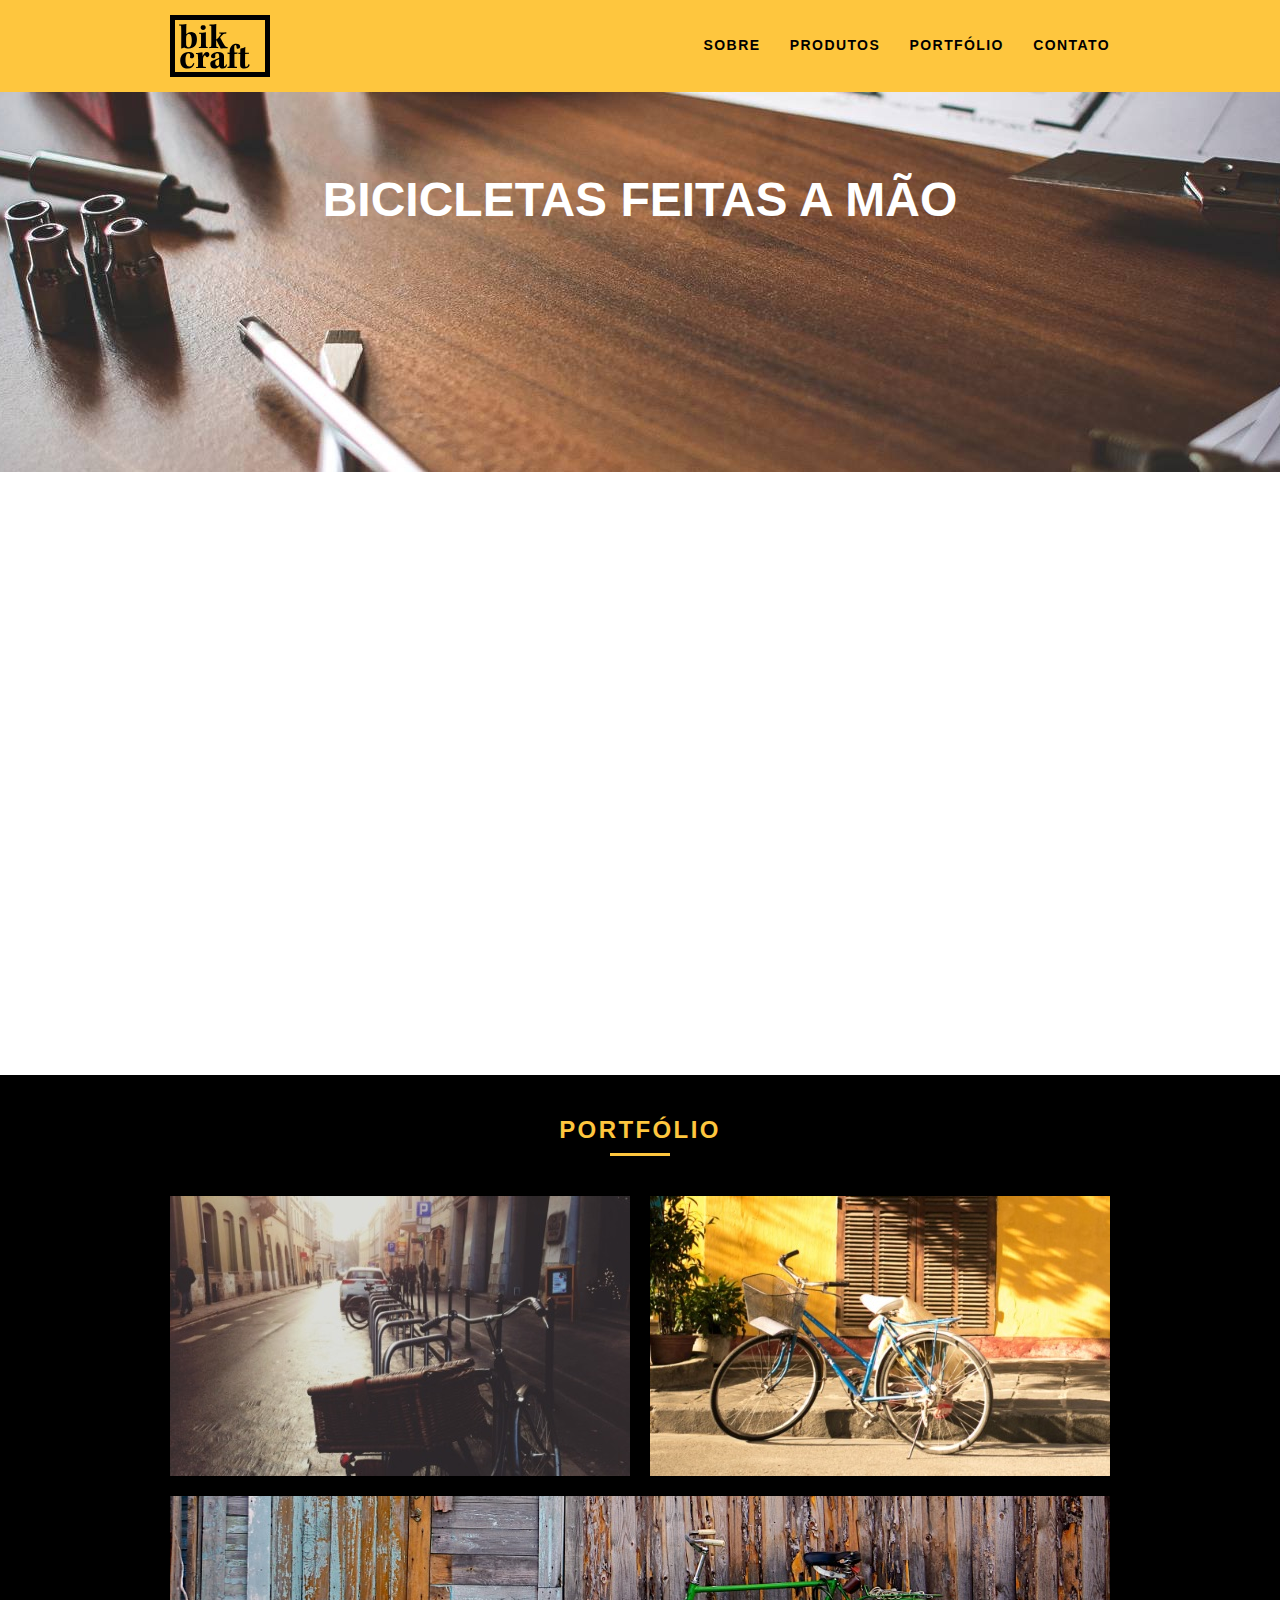
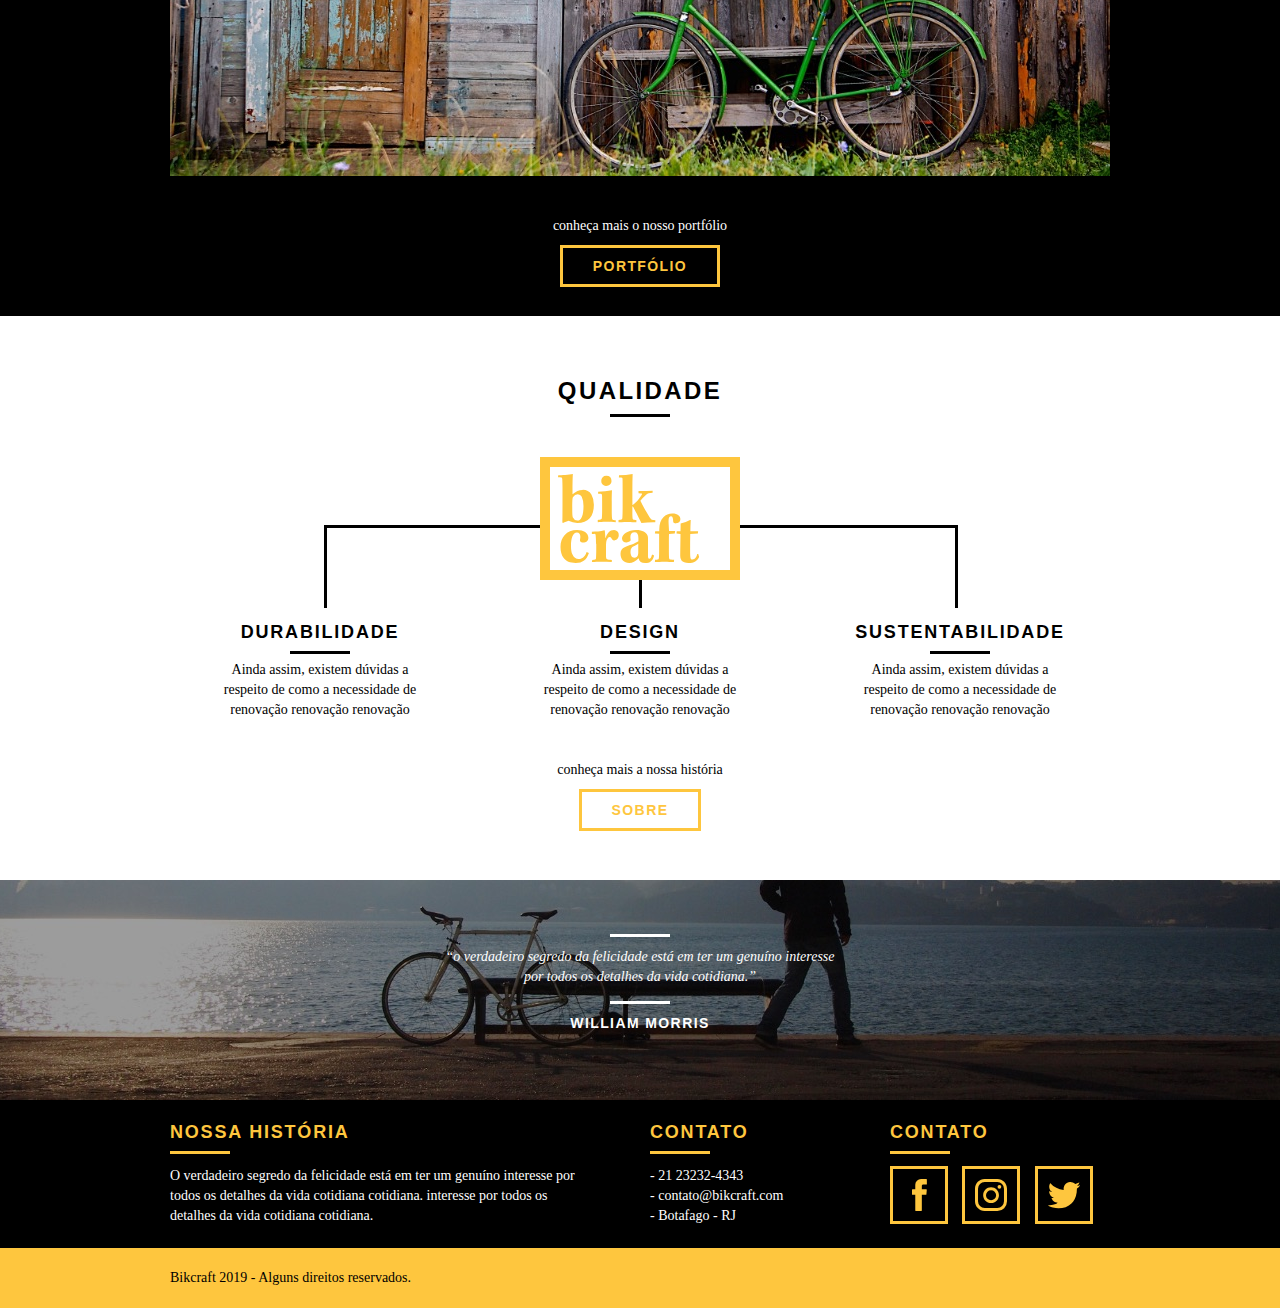
<file: index.html>
<!DOCTYPE html>
<html lang="pt-br">

<head>
	<meta charset="utf-8">
	<title>Bikcraft - Bicicletas Personalizadas</title>
	<meta name="description" content="Compre a sua bicicleta personalizada na Bikcraft. Possuímos modelos Passeio, Retrô e Esporte.">

	<meta property="og:type" content="website" />
	<meta property="og:title" content="Bikcraft - Bicicletas Personalizadas" />
	<meta property="og:description" content="Compre a sua bicicleta personalizada na Bikcraft. Possuímos modelos Passeio, Retrô e Esporte." />
	<meta property="og:url" content="http://bikcraft.com" />
	<meta property="og:image" content="http://bikcraft.com/img/og-image.png" />

	<meta name="viewport" content="width=device-width, initial-scale=1">

	<link rel="shortcut icon" href="favicon.ico">

	<link rel="stylesheet" href="css/style.css">

	<script>document.documentElement.classList.add("js");</script>
</head>

<body>

	<header class="header">
		<div class="container">
			<a href="index.html" class="grid-4">
				<img src="img/bikcraft.svg" alt="Bikcraft">
			</a>
			<nav class="grid-12 header_menu">
				<ul>
					<li><a href="sobre.html">Sobre</a></li>
					<li><a href="produtos.html">Produtos</a></li>
					<li><a href="portfolio.html">Portfólio</a></li>
					<li><a href="contato.html">Contato</a></li>
				</ul>
			</nav>
		</div>
	</header>

	<section class="introducao">
		<div class="container">
			<h1 data-anime="400" class="fadeInDown">Bicicletas Feitas a Mão</h1>
			<blockquote data-anime="800" class="fadeInDown quote-externo">
				<p>“não tenha nada em sua casa que você não considere útil ou acredita ser bonito”</p>
				<cite>WILLIAM MORRIS</cite>
			</blockquote>
			<a data-anime="1200" href="produtos.html" class="btn">Orçamento</a>
		</div>
	</section>

	<section class="produtos container fadeInDown" data-anime="1600">
		<h2 class="subtitulo">Produtos</h2>
		<ul class="produtos_lista">

			<li class="grid-1-3">
				<div class="produtos_icone">
					<img src="img/produtos/passeio.svg" alt="Bikcraft Passeio">
				</div>
				<h3>Passeio</h3>
				<p>Ainda assim, existem dúvidas a respeito de como a necessidade de renovação.</p>
			</li>

			<li class="grid-1-3">
				<div class="produtos_icone">
					<img src="img/produtos/esporte.svg" alt="Bikcraft Passeio">
				</div>
				<h3>Esporte</h3>
				<p>Ainda assim, existem dúvidas a respeito de como a necessidade de renovação.</p>
			</li>

			<li class="grid-1-3">
				<div class="produtos_icone">
					<img src="img/produtos/retro.svg" alt="Bikcraft Passeio">
				</div>
				<h3>Retrô</h3>
				<p>Ainda assim, existem dúvidas a respeito de como a necessidade de renovação.</p>
			</li>

		</ul>

		<div class="call">
			<p>clique aqui e veja os detalhes dos produtos</p>
			<a href="produtos.html" class="btn btn-preto">Produtos</a>
		</div>

	</section>
	<!-- Fecha Produtos -->

	<section class="portfolio">
		<div class="container">
			<h2 class="subtitulo">Portfólio</h2>
			<ul class="portfolio_lista">
				<li class="grid-8"><img src="img/portfolio/retro.jpg" alt="Bicicleta Retrô"></li>
				<li class="grid-8"><img src="img/portfolio/passeio.jpg" alt="Bicicleta Passeio"></li>
				<li class="grid-16"><img src="img/portfolio/esporte.jpg" alt="Bicicleta Esporte"></li>
			</ul>
			<div class="call">
				<p>conheça mais o nosso portfólio</p>
				<a href="portfolio.html" class="btn">Portfólio</a>
			</div>
		</div>
	</section>

	<section class="qualidade container">
		<h2 class="subtitulo">Qualidade</h2>
		<img src="img/bikcraft-qualidade.svg" alt="Bikcraft">
		<ul class="qualidade_lista">
			<li class="grid-1-3">
				<h3>Durabilidade</h3>
				<p>Ainda assim, existem dúvidas a respeito de como a necessidade de renovação renovação renovação</p>
			</li>
			<li class="grid-1-3">
				<h3>Design</h3>
				<p>Ainda assim, existem dúvidas a respeito de como a necessidade de renovação renovação renovação</p>
			</li>
			<li class="grid-1-3">
				<h3>Sustentabilidade</h3>
				<p>Ainda assim, existem dúvidas a respeito de como a necessidade de renovação renovação renovação</p>
			</li>
		</ul>
		<div class="call">
			<p>conheça mais a nossa história</p>
			<a href="sobre.html" class="btn btn-preto">Sobre</a>
		</div>
	</section>

	<div class="quebra">
		<blockquote class="quote-externo container">
			<p>“o verdadeiro segredo da felicidade está em ter um genuíno interesse por todos os detalhes da vida cotidiana.”</p>
			<cite>WILLIAM MORRIS</cite>
		</blockquote>
	</div>

	<footer>
		<div class="footer">
			<div class="container">

				<div class="grid-8 footer_historia">
					<h3>Nossa História</h3>
					<p>O verdadeiro segredo da felicidade está em ter um genuíno interesse por todos os detalhes da vida cotidiana cotidiana. interesse por todos os detalhes da vida cotidiana cotidiana.</p>
				</div>

				<div class="grid-4 footer_contato">
					<h3>Contato</h3>
					<ul>
						<li>- 21 23232-4343</li>
						<li>- contato@bikcraft.com</li>
						<li>- Botafago - RJ</li>
					</ul>
				</div>

				<div class="grid-4 footer_redes">
					<h3>Contato</h3>
					<ul>
						<li><a href="http://facebook.com" target="_blank"><img src="img/redes-sociais/facebook.svg" alt=" Facebook Bikcraft"></a></li>
						<li><a href="http://instagram.com" target="_blank"><img src="img/redes-sociais/instagram.svg" alt=" Facebook Bikcraft"></a></li>
						<li><a href="http://twitter.com" target="_blank"><img src="img/redes-sociais/twitter.svg" alt="Twitter Bikcraft	"></a></li>
					</ul>
				</div>

			</div>
		</div>

		<div class="copy">
			<div class="container">
				<p class="grid-16">Bikcraft 2019 - Alguns direitos reservados.</p>
			</div>
		</div>
	</footer>

	<!-- JavaScript -->
	<script src="./js/simple-anime.js"></script>
	<script src="./js/script.js"></script>
	<!-- JavaScript -->

</body>

</html>
</file>
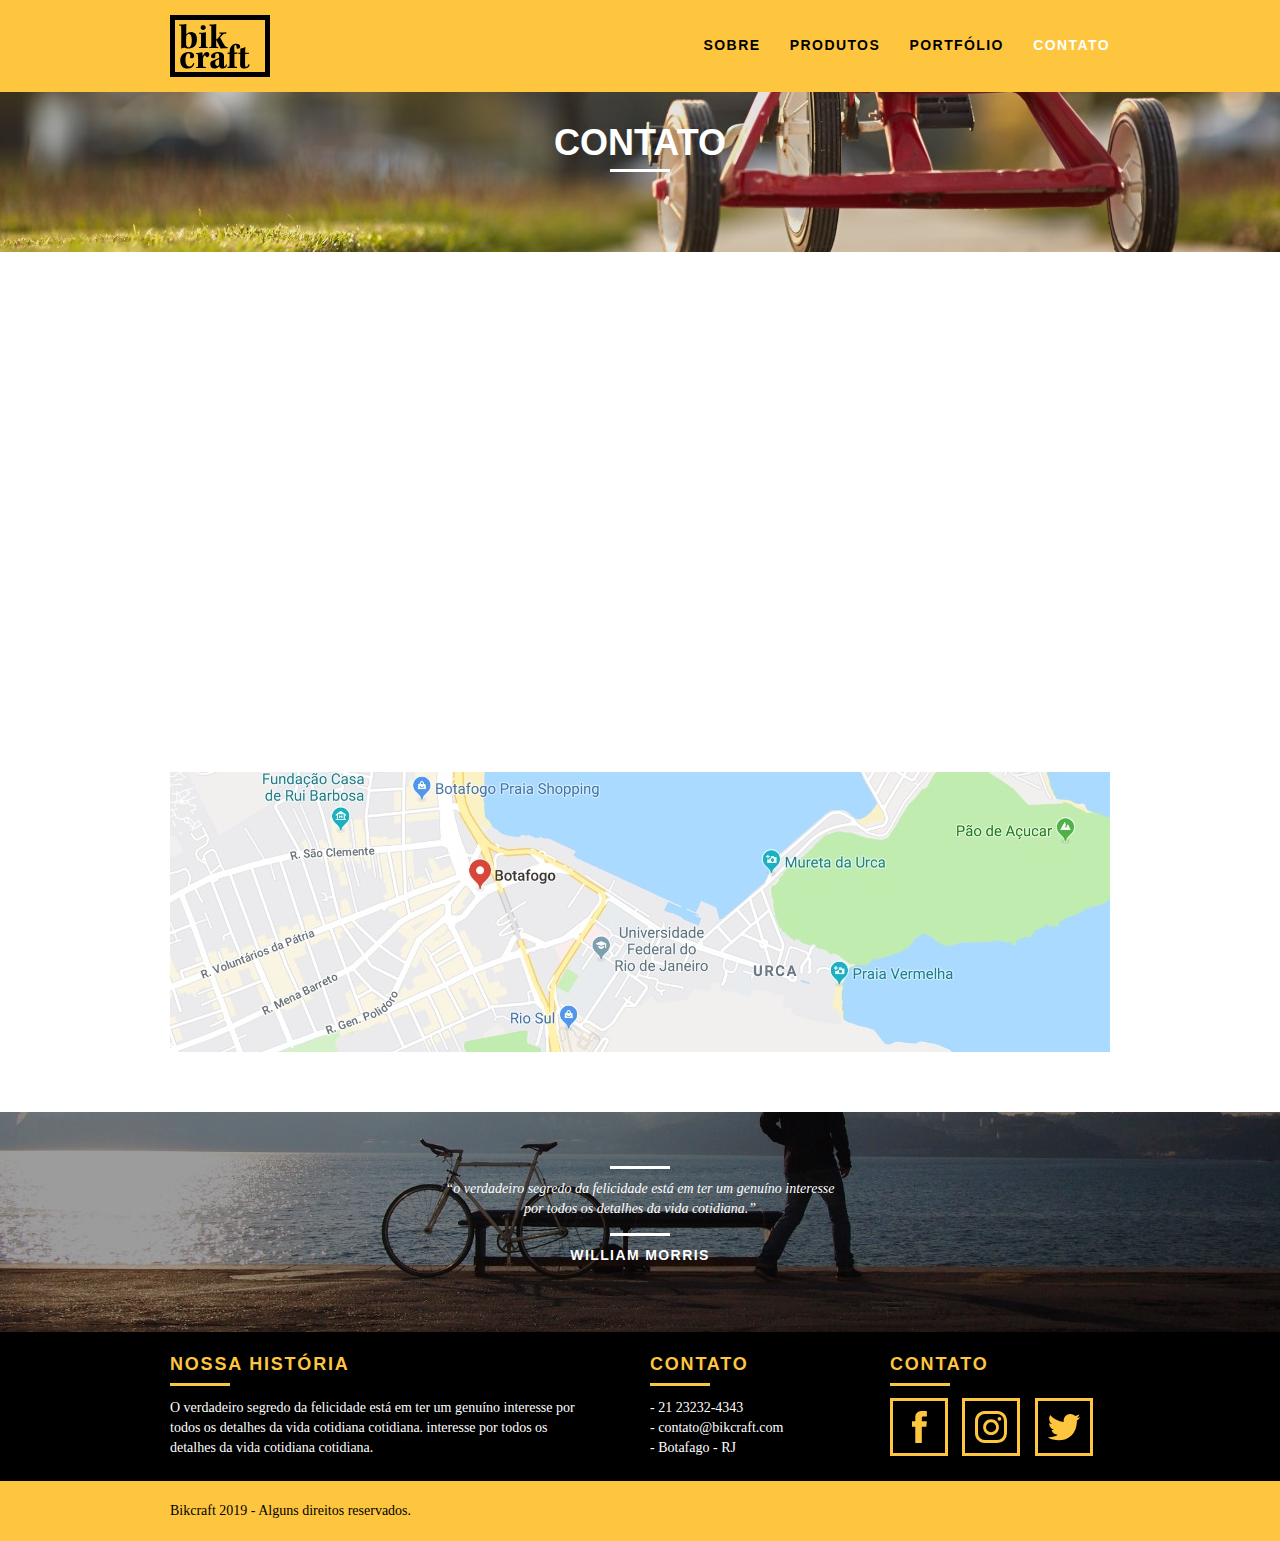
<file: contato.html>
<!DOCTYPE html>
<html lang="pt-br">

<head>
	<meta charset="utf-8">
	<title>Bikcraft - Contato - 21 9999-9999</title>
	<meta name="description" content="Compre a sua bicicleta personalizada na Bikcraft. Possuímos modelos Passeio, Retrô e Esporte.">

	<meta property="og:type" content="website" />
	<meta property="og:title" content="Bikcraft - Contato - 21 9999-9999" />
	<meta property="og:description" content="Compre a sua bicicleta personalizada na Bikcraft. Possuímos modelos Passeio, Retrô e Esporte." />
	<meta property="og:url" content="http://bikcraft.com/contato.html" />
	<meta property="og:image" content="http://bikcraft.com/img/og-image.png" />

	<meta name="viewport" content="width=device-width, initial-scale=1">

	<link rel="shortcut icon" href="favicon.ico">

	<link rel="stylesheet" href="css/style.css">
	<script>document.documentElement.classList.add("js");</script>
</head>

<body>

	<header class="header">
		<div class="container">
			<a href="index.html" class="grid-4">
				<img src="img/bikcraft.svg" alt="Bikcraft">
			</a>
			<nav class="grid-12 header_menu">
				<ul>
					<li><a href="sobre.html">Sobre</a></li>
					<li><a href="produtos.html">Produtos</a></li>
					<li><a href="portfolio.html">Portfólio</a></li>
					<li><a href="contato.html" class="menu_ativo">Contato</a></li>
				</ul>
			</nav>
		</div>
	</header>

	<section class="introducao-interna interna_contato">
		<div class="container">
			<h1 data-anime="400" class="fadeInDown">Contato</h1>
			<p data-anime="800" class="fadeInDown">Tire suas dúvidas com a gente</p>
		</div>
	</section>

	<section class="contato container fadeInDown" data-anime="1200">
		<form id="form_orcamento" method="POST" action="./enviar.php" class="contato_form grid-8 formphp">
			<label for="nome">Nome</label>
			<input type="text" id="nome" name="nome" required>
			<label for="email">E-mail</label>
			<input type="email" id="email" name="email" required>
			<label for="telefone">Telefone</label>
			<input type="text" id="telefone" name="telefone">

			<label class="nao-aparece">Se você não é um robô, deixe em branco.</label>
			<input type="text" class="nao-aparece" name="leaveblank">
			<label class="nao-aparece">Se você não é um robô, não mude este campo.</label>
			<input type="text" class="nao-aparece" name="dontchange" value="http://">

			<label for="mensagem">Mensagem</label>
			<textarea id="mensagem" name="mensagem" required></textarea>
			<button id="enviar" name="enviar" type="submit" class="btn btn-preto">Enviar</button>
		</form>

		<div class="contato_dados grid-8">
			<h3>Dados</h3>
			<span>+55 21 93223 3232</span>
			<span>orcamento@bikcraft.com</span>
			<span>Rua Ali Perto - Botafogo</span>
			<span>Rio de Janeiro - RJ - Brasil</span>
			<h3>Redes Sociais</h3>
			<ul>
				<li><a href="http://facebook.com" target="_blank"><img src="img/redes-sociais/facebook.svg" alt=" Facebook Bikcraft"></a></li>
				<li><a href="http://instagram.com" target="_blank"><img src="img/redes-sociais/instagram.svg" alt=" Facebook Bikcraft"></a></li>
				<li><a href="http://twitter.com" target="_blank"><img src="img/redes-sociais/twitter.svg" alt="Twitter Bikcraft"></a></li>
			</ul>
		</div>
	</section>

	<section class="container contato_mapa">
		<a href="http://google.com" target="_blank" class="grid-16"><img src="img/endereco-bikcraft.jpg" alt="Endereço da Bikcraft"></a>
	</section>

	<div class="quebra">
		<blockquote class="quote-externo container">
			<p>“o verdadeiro segredo da felicidade está em ter um genuíno interesse por todos os detalhes da vida cotidiana.”</p>
			<cite>WILLIAM MORRIS</cite>
		</blockquote>
	</div>

	<footer>
		<div class="footer">
			<div class="container">

				<div class="grid-8 footer_historia">
					<h3>Nossa História</h3>
					<p>O verdadeiro segredo da felicidade está em ter um genuíno interesse por todos os detalhes da vida cotidiana cotidiana. interesse por todos os detalhes da vida cotidiana cotidiana.</p>
				</div>

				<div class="grid-4 footer_contato">
					<h3>Contato</h3>
					<ul>
						<li>- 21 23232-4343</li>
						<li>- contato@bikcraft.com</li>
						<li>- Botafago - RJ</li>
					</ul>
				</div>

				<div class="grid-4 footer_redes">
					<h3>Contato</h3>
					<ul>
						<li><a href="http://facebook.com" target="_blank"><img src="img/redes-sociais/facebook.svg" alt="Facebook Bikcraft"></a></li>
						<li><a href="http://instagram.com" target="_blank"><img src="img/redes-sociais/instagram.svg" alt="Facebook Bikcraft"></a></li>
						<li><a href="http://twitter.com" target="_blank"><img src="img/redes-sociais/twitter.svg" alt="Twitter Bikcraft"></a></li>
					</ul>
				</div>

			</div>
		</div>

		<div class="copy">
			<div class="container">
				<p class="grid-16">Bikcraft 2019 - Alguns direitos reservados.</p>
			</div>
		</div>
	</footer>

	<!-- JavaScript -->
	<script src="./js/simple-anime.js"></script>
	<script src="./js/simple-form.js"></script>
	<script src="./js/script.js"></script>
	<!-- JavaScript -->

</body>

</html>
</file>
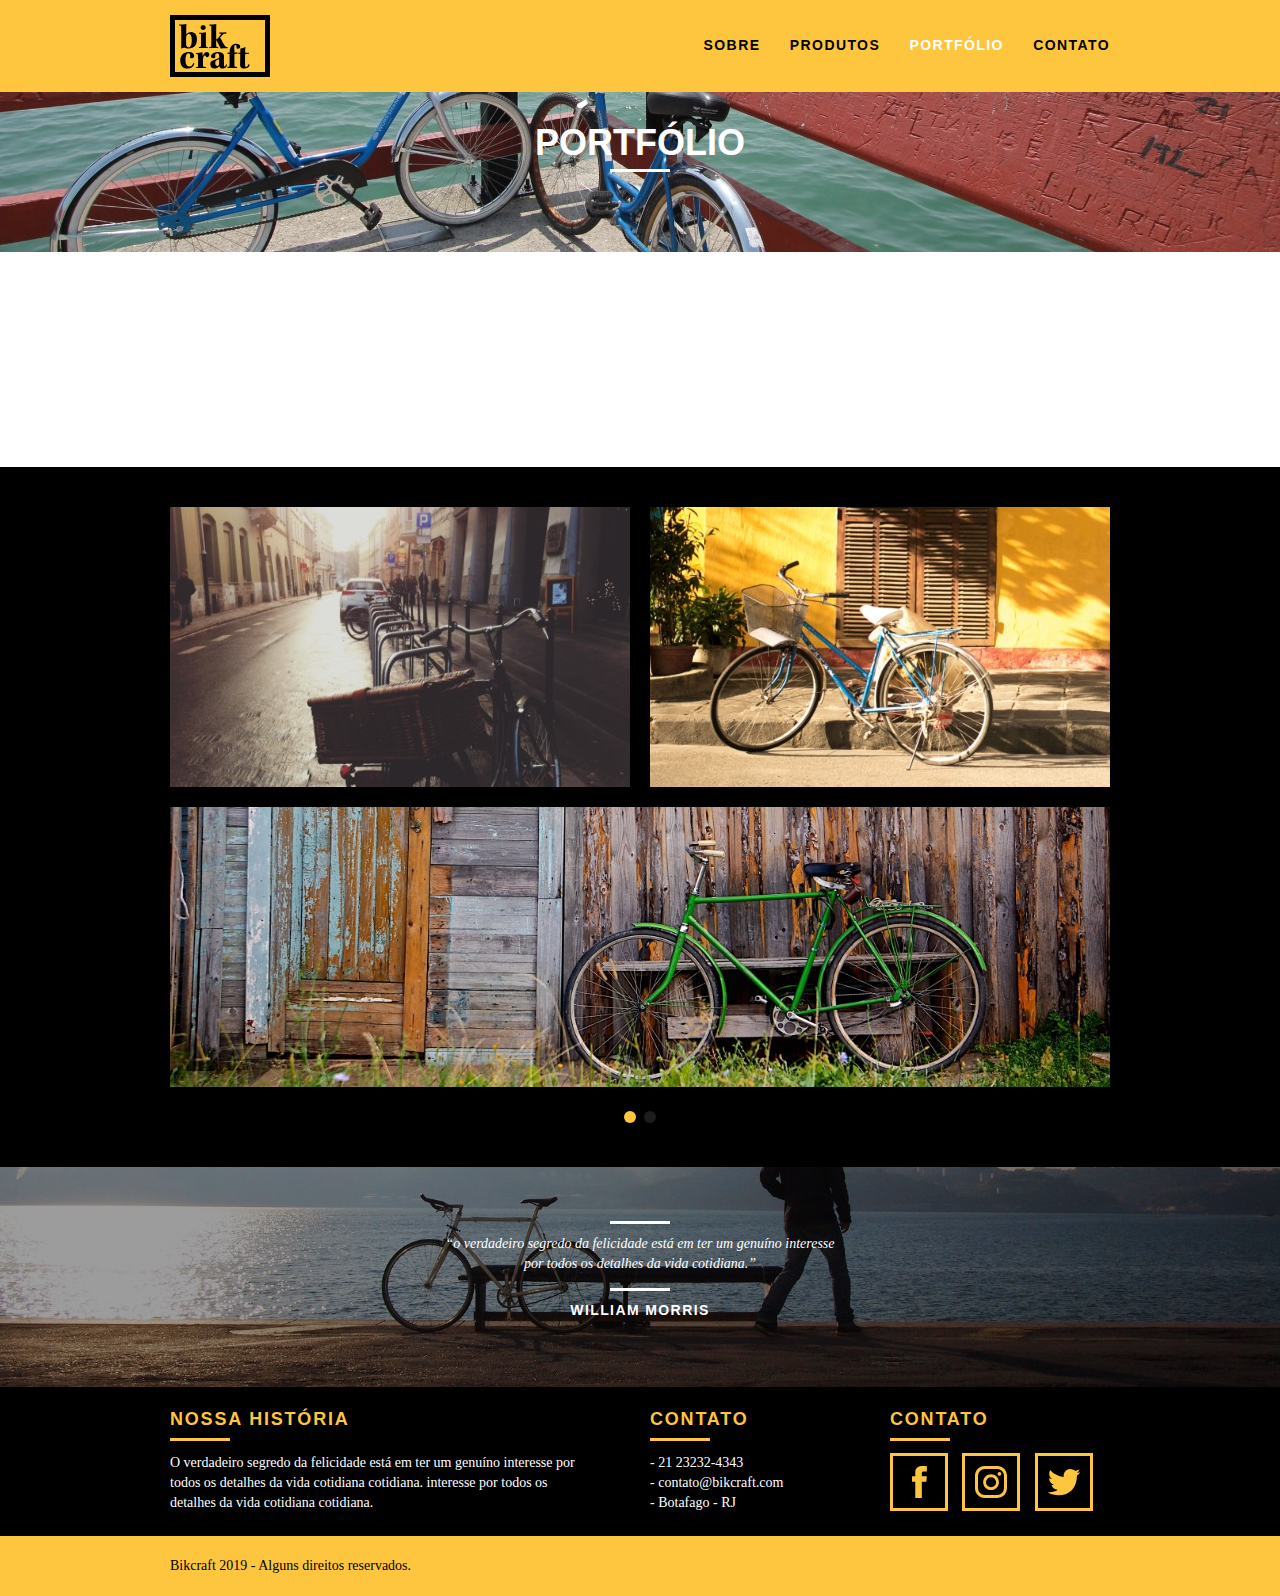
<file: portfolio.html>
<!DOCTYPE html>
<html lang="pt-br">

<head>
	<meta charset="utf-8">
	<title>Bikcraft - Conheça o portfólio de clientes</title>
	<meta name="description" content="Compre a sua bicicleta personalizada na Bikcraft. Possuímos modelos Passeio, Retrô e Esporte.">

	<meta property="og:type" content="website" />
	<meta property="og:title" content="Bikcraft - Conheça o portfólio de clientes" />
	<meta property="og:description" content="Compre a sua bicicleta personalizada na Bikcraft. Possuímos modelos Passeio, Retrô e Esporte." />
	<meta property="og:url" content="http://bikcraft.com/portfolio.html" />
	<meta property="og:image" content="http://bikcraft.com/img/og-image.png" />

	<meta name="viewport" content="width=device-width, initial-scale=1">

	<link rel="shortcut icon" href="favicon.ico">

	<link rel="stylesheet" href="css/style.css">
	<script>document.documentElement.classList.add("js");</script>
</head>

<body>

	<header class="header">
		<div class="container">
			<a href="index.html" class="grid-4">
				<img src="img/bikcraft.svg" alt="Bikcraft">
			</a>
			<nav class="grid-12 header_menu">
				<ul>
					<li><a href="sobre.html">Sobre</a></li>
					<li><a href="produtos.html">Produtos</a></li>
					<li><a href="portfolio.html" class="menu_ativo">Portfólio</a></li>
					<li><a href="contato.html">Contato</a></li>
				</ul>
			</nav>
		</div>
	</header>

	<section class="introducao-interna interna_portfolio">
		<div class="container">
			<h1 data-anime="400" class="fadeInDown">Portfólio</h1>
			<p data-anime="800" class="fadeInDown">conheça os projetos que amamos mostrar</p>
		</div>
	</section>

	<section class="container fadeInDown" data-slide="quote" data-anime="1200">
		<blockquote class="quote_clientes">
			<p>“Pedalar sempre foi a minha paixão, o que o pessoal da Bikcraft fez foi intensificar o meu amor por esta atividade. Recomendo à todos que amo.”</p>
			<cite>Barbara Moss</cite>
		</blockquote>
		<blockquote class="quote_clientes">
			<p>“Nada melhor do que dar um rolê com a minha Bikcraft na orla. Essa é a minha companheira mais fiel, nunca me traiu e está sempre a minha disposição.”</p>
			<cite>Jhony Rato</cite>
		</blockquote>
		<blockquote class="quote_clientes">
			<p>“Aqueles que ainda não possuem uma Bikcraft, não sabem o que estão perdendo. A precisão é absurda e a velocidade transcendental. Nunca vida nada igual.”</p>
			<cite>Bernardo</cite>
		</blockquote>
	</section>

	<section class="portfolio">
		<div class="container" data-slide="portfolio">
			<ul class="portfolio_lista">
				<li class="grid-8"><img src="img/portfolio/retro.jpg" alt="Bicicleta Retrô"></li>
				<li class="grid-8"><img src="img/portfolio/passeio.jpg" alt="Bicicleta Passeio"></li>
				<li class="grid-16"><img src="img/portfolio/esporte.jpg" alt="Bicicleta Esporte"></li>
			</ul>
			<ul class="portfolio_lista">
				<li class="grid-8"><img src="img/portfolio/passeio.jpg" alt="Bicicleta Passeio"></li>
				<li class="grid-8"><img src="img/portfolio/retro.jpg" alt="Bicicleta Retrô"></li>
				<li class="grid-16"><img src="img/portfolio/esporte.jpg" alt="Bicicleta Esporte"></li>
			</ul>
		</div>
	</section>

	<div class="quebra">
		<blockquote class="quote-externo container">
			<p>“o verdadeiro segredo da felicidade está em ter um genuíno interesse por todos os detalhes da vida cotidiana.”</p>
			<cite>WILLIAM MORRIS</cite>
		</blockquote>
	</div>

	<footer>
		<div class="footer">
			<div class="container">

				<div class="grid-8 footer_historia">
					<h3>Nossa História</h3>
					<p>O verdadeiro segredo da felicidade está em ter um genuíno interesse por todos os detalhes da vida cotidiana cotidiana. interesse por todos os detalhes da vida cotidiana cotidiana.</p>
				</div>

				<div class="grid-4 footer_contato">
					<h3>Contato</h3>
					<ul>
						<li>- 21 23232-4343</li>
						<li>- contato@bikcraft.com</li>
						<li>- Botafago - RJ</li>
					</ul>
				</div>

				<div class="grid-4 footer_redes">
					<h3>Contato</h3>
					<ul>
						<li><a href="http://facebook.com" target="_blank"><img src="img/redes-sociais/facebook.svg" alt=" Facebook Bikcraft"></a></li>
						<li><a href="http://instagram.com" target="_blank"><img src="img/redes-sociais/instagram.svg" alt=" Facebook Bikcraft"></a></li>
						<li><a href="http://twitter.com" target="_blank"><img src="img/redes-sociais/twitter.svg" alt="Twitter Bikcraft	"></a></li>
					</ul>
				</div>

			</div>
		</div>

		<div class="copy">
			<div class="container">
				<p class="grid-16">Bikcraft 2019 - Alguns direitos reservados.</p>
			</div>
		</div>
	</footer>

	<!-- JavaScript -->
	<script src="./js/simple-anime.js"></script>
	<script src="./js/simple-slide.js"></script>
	<script src="./js/script.js"></script>
	<!-- JavaScript -->

</body>

</html>
</file>
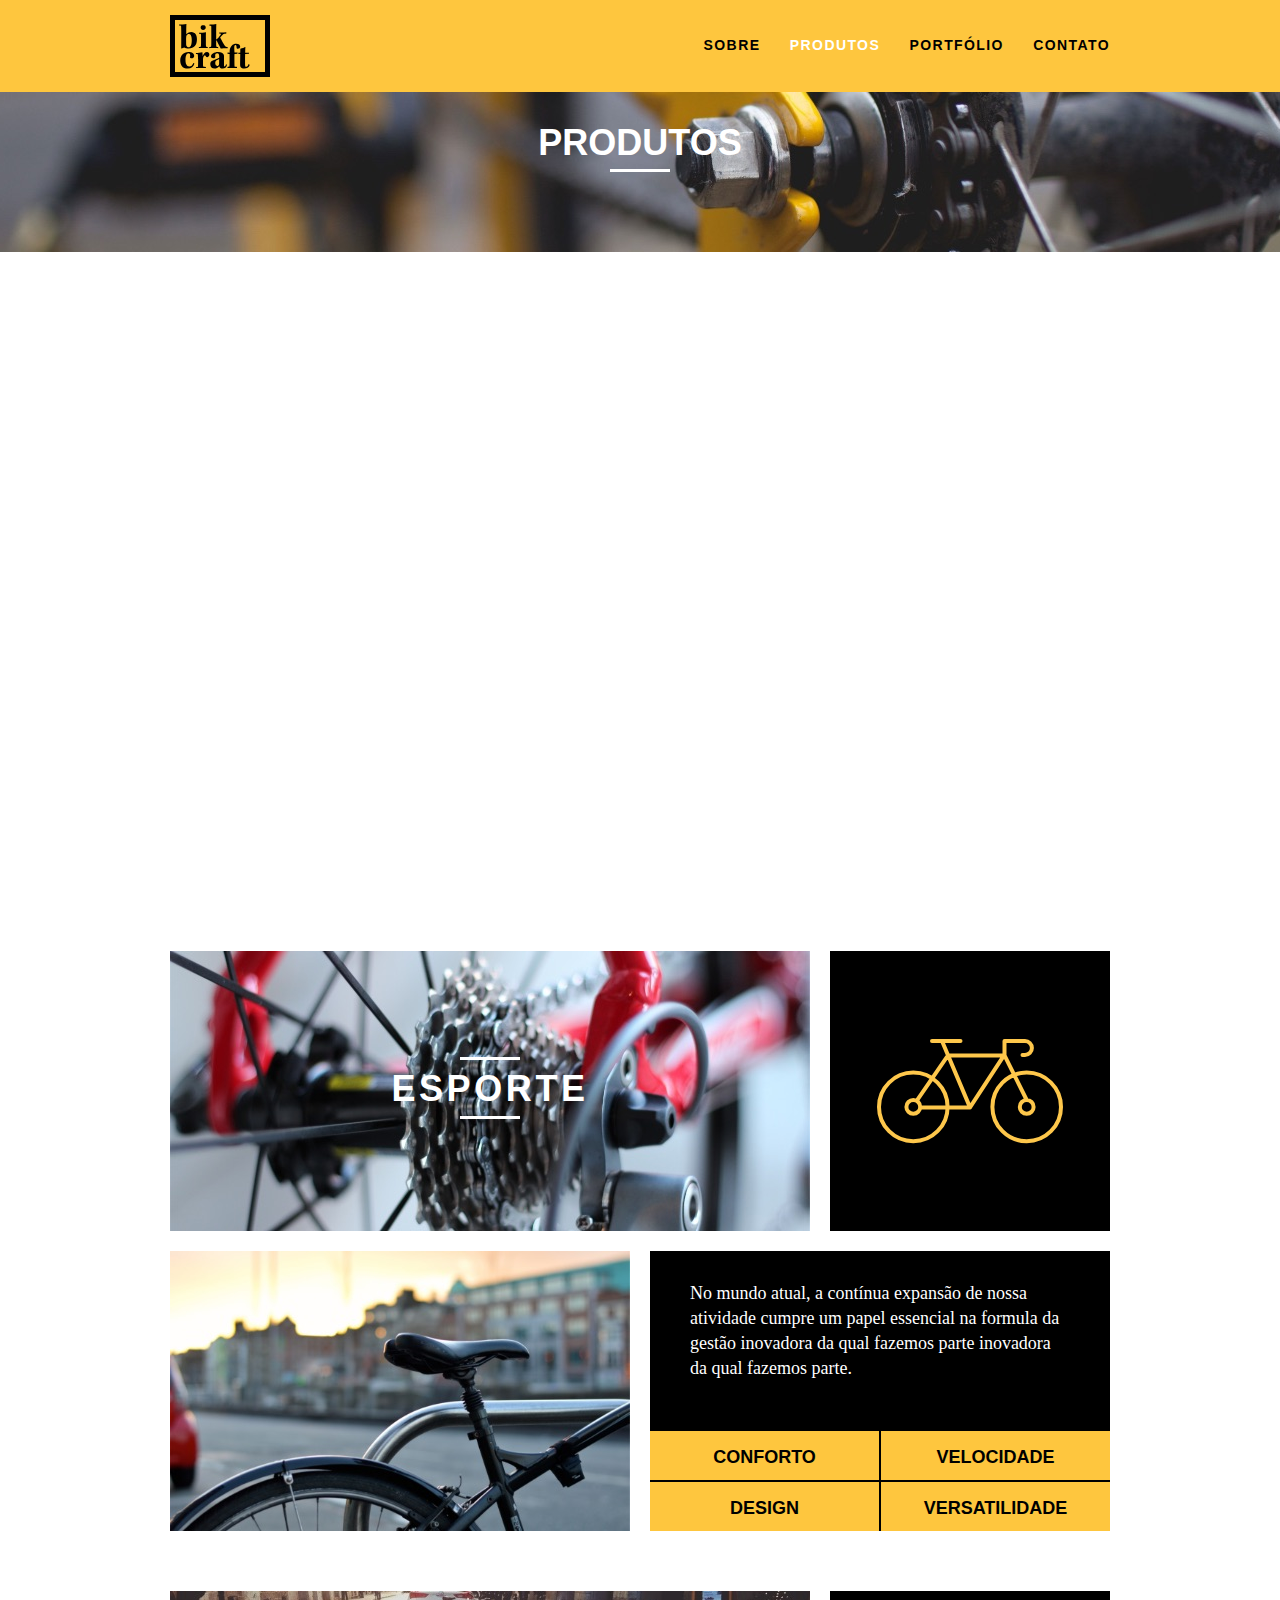
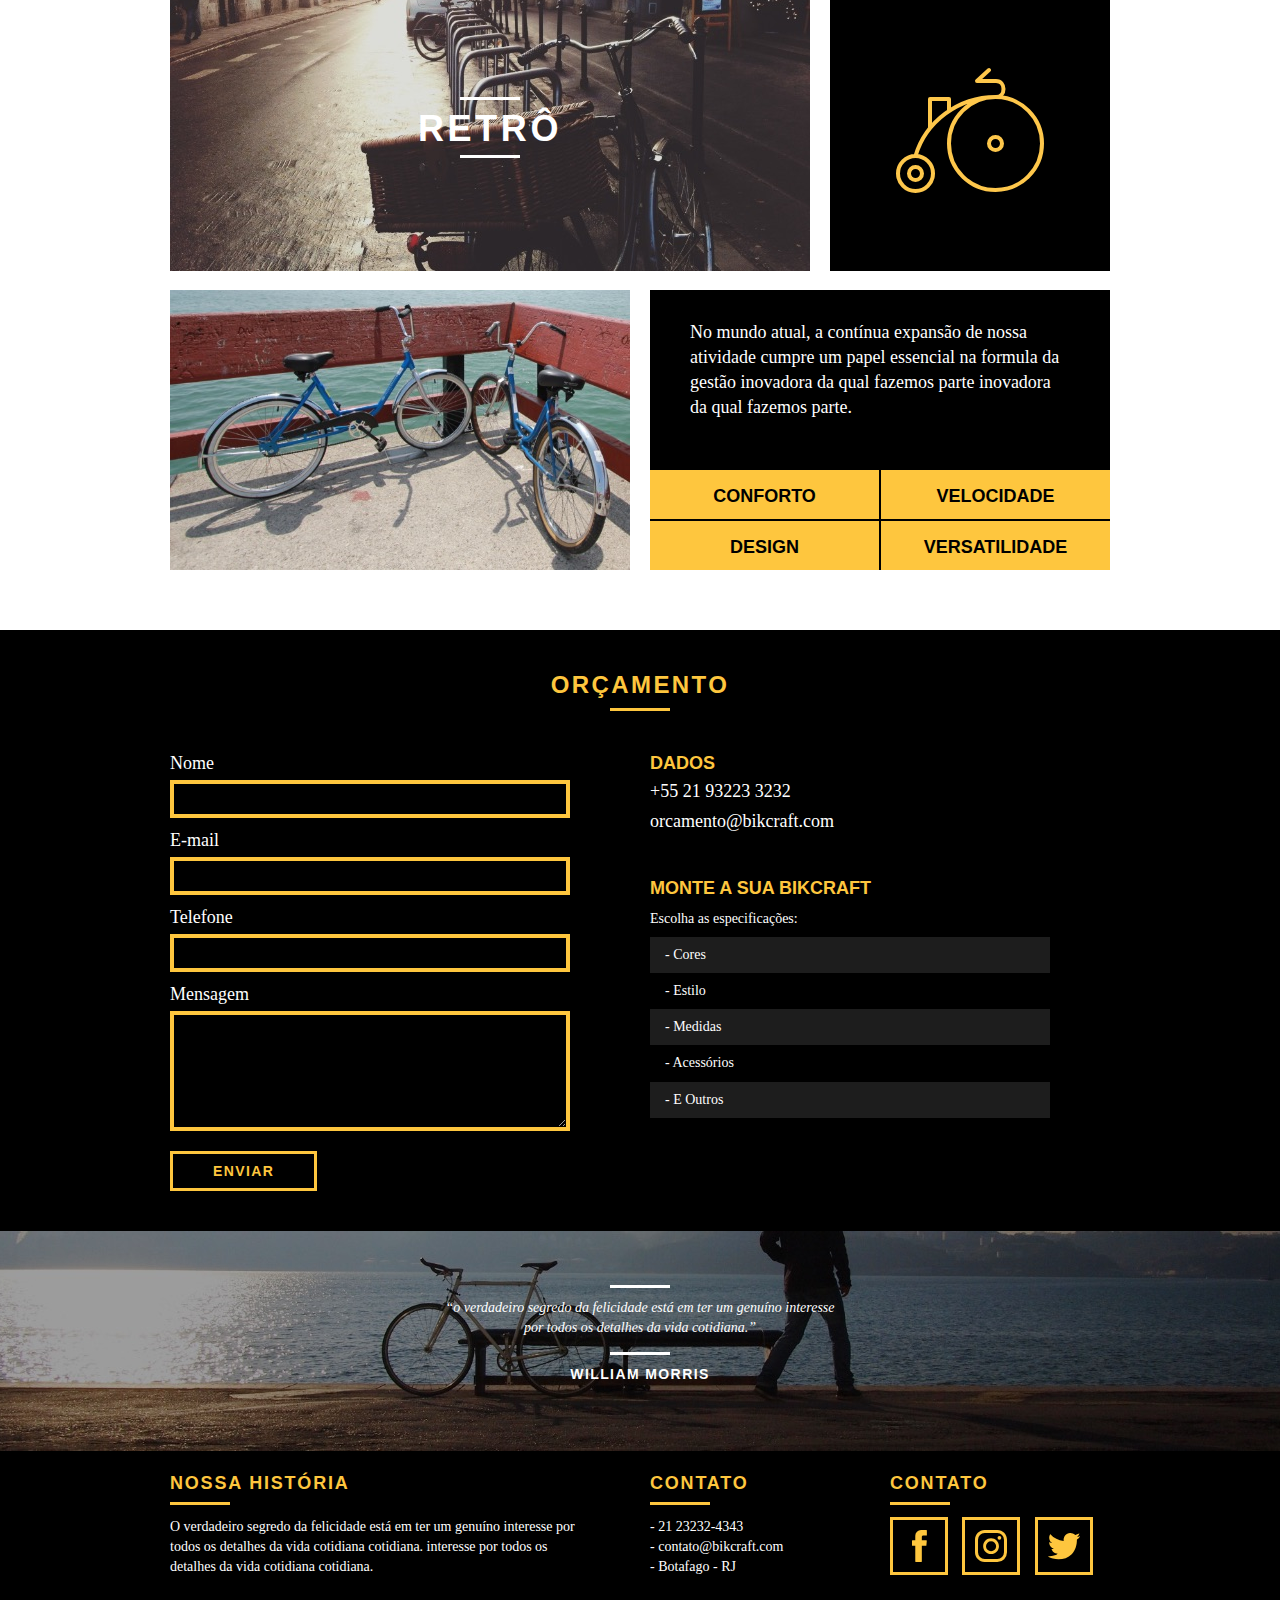
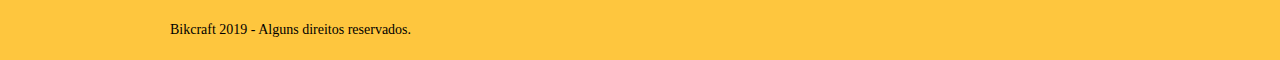
<file: produtos.html>
<!DOCTYPE html>
<html lang="pt-br">

<head>
	<meta charset="utf-8">
	<title>Bikcraft - Conheça as linhas Passeio, Retrô e Esporte</title>
	<meta name="description" content="Compre a sua bicicleta personalizada na Bikcraft. Possuímos modelos Passeio, Retrô e Esporte.">

	<meta property="og:type" content="website" />
	<meta property="og:title" content="Bikcraft - Conheça as linhas Passeio, Retrô e Esporte" />
	<meta property="og:description" content="Compre a sua bicicleta personalizada na Bikcraft. Possuímos modelos Passeio, Retrô e Esporte." />
	<meta property="og:url" content="http://bikcraft.com/produtos.html" />
	<meta property="og:image" content="http://bikcraft.com/img/og-image.png" />

	<meta name="viewport" content="width=device-width, initial-scale=1">

	<link rel="shortcut icon" href="favicon.ico">

	<link rel="stylesheet" href="css/style.css">
	<script>document.documentElement.classList.add("js");</script>
</head>

<body>

	<header class="header">
		<div class="container">
			<a href="index.html" class="grid-4">
				<img src="img/bikcraft.svg" alt="Bikcraft">
			</a>
			<nav class="grid-12 header_menu">
				<ul>
					<li><a href="sobre.html">Sobre</a></li>
					<li><a href="produtos.html" class="menu_ativo">Produtos</a></li>
					<li><a href="portfolio.html">Portfólio</a></li>
					<li><a href="contato.html">Contato</a></li>
				</ul>
			</nav>
		</div>
	</header>

	<section class="introducao-interna interna_produtos">
		<div class="container">
			<h1 data-anime="400" class="fadeInDown">Produtos</h1>
			<p data-anime="800" class="fadeInDown">conheça todos os nossos produtos</p>
		</div>
	</section>

	<section class="container produto_item fadeInDown" data-anime="1200">
		<div class="grid-11">
			<img src="img/produtos/bikcraft-passeio-1.jpg" alt="Bikcraft Passeio">
			<h2>Passeio</h2>
		</div>
		<div class="grid-5 produto_icone"><img src="img/produtos/passeio.svg" alt="ícone passeio"></div>
		<div class="grid-8"><img src="img/produtos/bikcraft-passeio-2.jpg" alt="Bikcraft Passeio"></div>
		<div class="grid-8 produto_info">
			<p>No mundo atual, a contínua expansão de nossa atividade cumpre um papel essencial na formula da gestão inovadora da qual fazemos parte inovadora da qual fazemos parte.</p>
			<ul>
				<li>Conforto</li>
				<li>Velocidade</li>
				<li>Design</li>
				<li>Versatilidade</li>
			</ul>
		</div>
	</section>

	<section class="container produto_item">
		<div class="grid-11">
			<img src="img/produtos/bikcraft-esporte-1.jpg" alt="Bikcraft Esporte">
			<h2>Esporte</h2>
		</div>
		<div class="grid-5 produto_icone"><img src="img/produtos/esporte.svg" alt="ícone espport"> </div>
		<div class="grid-8"><img src="img/produtos/bikcraft-esporte-2.jpg" alt="Bikcraft Esporte"></div>
		<div class="grid-8 produto_info">
			<p>No mundo atual, a contínua expansão de nossa atividade cumpre um papel essencial na formula da gestão inovadora da qual fazemos parte inovadora da qual fazemos parte.</p>
			<ul>
				<li>Conforto</li>
				<li>Velocidade</li>
				<li>Design</li>
				<li>Versatilidade</li>
			</ul>
		</div>
	</section>

	<section class="container produto_item">
		<div class="grid-11">
			<img src="img/produtos/bikcraft-retro-1.jpg" alt="Bikcraft Retrô">
			<h2>Retrô</h2>
		</div>
		<div class="grid-5 produto_icone"><img src="img/produtos/retro.svg" alt="ícone retrô"></div>
		<div class="grid-8"><img src="img/produtos/bikcraft-retro-2.jpg" alt="Bikcraft Retrô"></div>
		<div class="grid-8 produto_info">
			<p>No mundo atual, a contínua expansão de nossa atividade cumpre um papel essencial na formula da gestão inovadora da qual fazemos parte inovadora da qual fazemos parte.</p>
			<ul>
				<li>Conforto</li>
				<li>Velocidade</li>
				<li>Design</li>
				<li>Versatilidade</li>
			</ul>
		</div>
	</section>

	<section class="orcamento">
		<div class="container">
			<h2 class="subtitulo">Orçamento</h2>
			<form id="form_orcamento" method="POST" action="./enviar.php" class="form grid-8 formphp">
				<label for="nome">Nome</label>
				<input type="text" id="nome" name="nome" required>
				<label for="email">E-mail</label>
				<input type="email" id="email" name="email" required>
				<label for="telefone">Telefone</label>
				<input type="text" id="telefone" name="telefone">

				<label class="nao-aparece">Se você não é um robô, deixe em branco.</label>
				<input type="text" class="nao-aparece" name="leaveblank">
				<label class="nao-aparece">Se você não é um robô, não mude este campo.</label>
				<input type="text" class="nao-aparece" name="dontchange" value="http://">

				<label for="mensagem">Mensagem</label>
				<textarea id="mensagem" name="mensagem" required></textarea>
				<button id="enviar" name="enviar" type="submit" class="btn">Enviar</button>
			</form>

			<div class="orcamento_dados grid-8">
				<h3>Dados</h3>
				<span>+55 21 93223 3232</span>
				<span>orcamento@bikcraft.com</span>
				<h3>Monte a sua Bikcraft</h3>
				<p>Escolha as especificações:</p>
				<ul>
					<li>- Cores</li>
					<li>- Estilo</li>
					<li>- Medidas</li>
					<li>- Acessórios</li>
					<li>- E Outros</li>
				</ul>
			</div>
		</div>
	</section>

	<div class="quebra">
		<blockquote class="quote-externo container">
			<p>“o verdadeiro segredo da felicidade está em ter um genuíno interesse por todos os detalhes da vida cotidiana.”</p>
			<cite>WILLIAM MORRIS</cite>
		</blockquote>
	</div>

	<footer>
		<div class="footer">
			<div class="container">

				<div class="grid-8 footer_historia">
					<h3>Nossa História</h3>
					<p>O verdadeiro segredo da felicidade está em ter um genuíno interesse por todos os detalhes da vida cotidiana cotidiana. interesse por todos os detalhes da vida cotidiana cotidiana.</p>
				</div>

				<div class="grid-4 footer_contato">
					<h3>Contato</h3>
					<ul>
						<li>- 21 23232-4343</li>
						<li>- contato@bikcraft.com</li>
						<li>- Botafago - RJ</li>
					</ul>
				</div>

				<div class="grid-4 footer_redes">
					<h3>Contato</h3>
					<ul>
						<li><a href="http://facebook.com" target="_blank"><img src="img/redes-sociais/facebook.svg" alt=" Facebook Bikcraft"></a></li>
						<li><a href="http://instagram.com" target="_blank"><img src="img/redes-sociais/instagram.svg" alt=" Facebook Bikcraft"></a></li>
						<li><a href="http://twitter.com" target="_blank"><img src="img/redes-sociais/twitter.svg" alt="Twitter Bikcraft	"></a></li>
					</ul>
				</div>

			</div>
		</div>

		<div class="copy">
			<div class="container">
				<p class="grid-16">Bikcraft 2019 - Alguns direitos reservados.</p>
			</div>
		</div>
	</footer>

	<!-- JavaScript -->
	<script src="./js/simple-anime.js"></script>
	<script src="./js/simple-form.js"></script>
	<script src="./js/script.js"></script>
	<!-- JavaScript -->

</body>

</html>
</file>
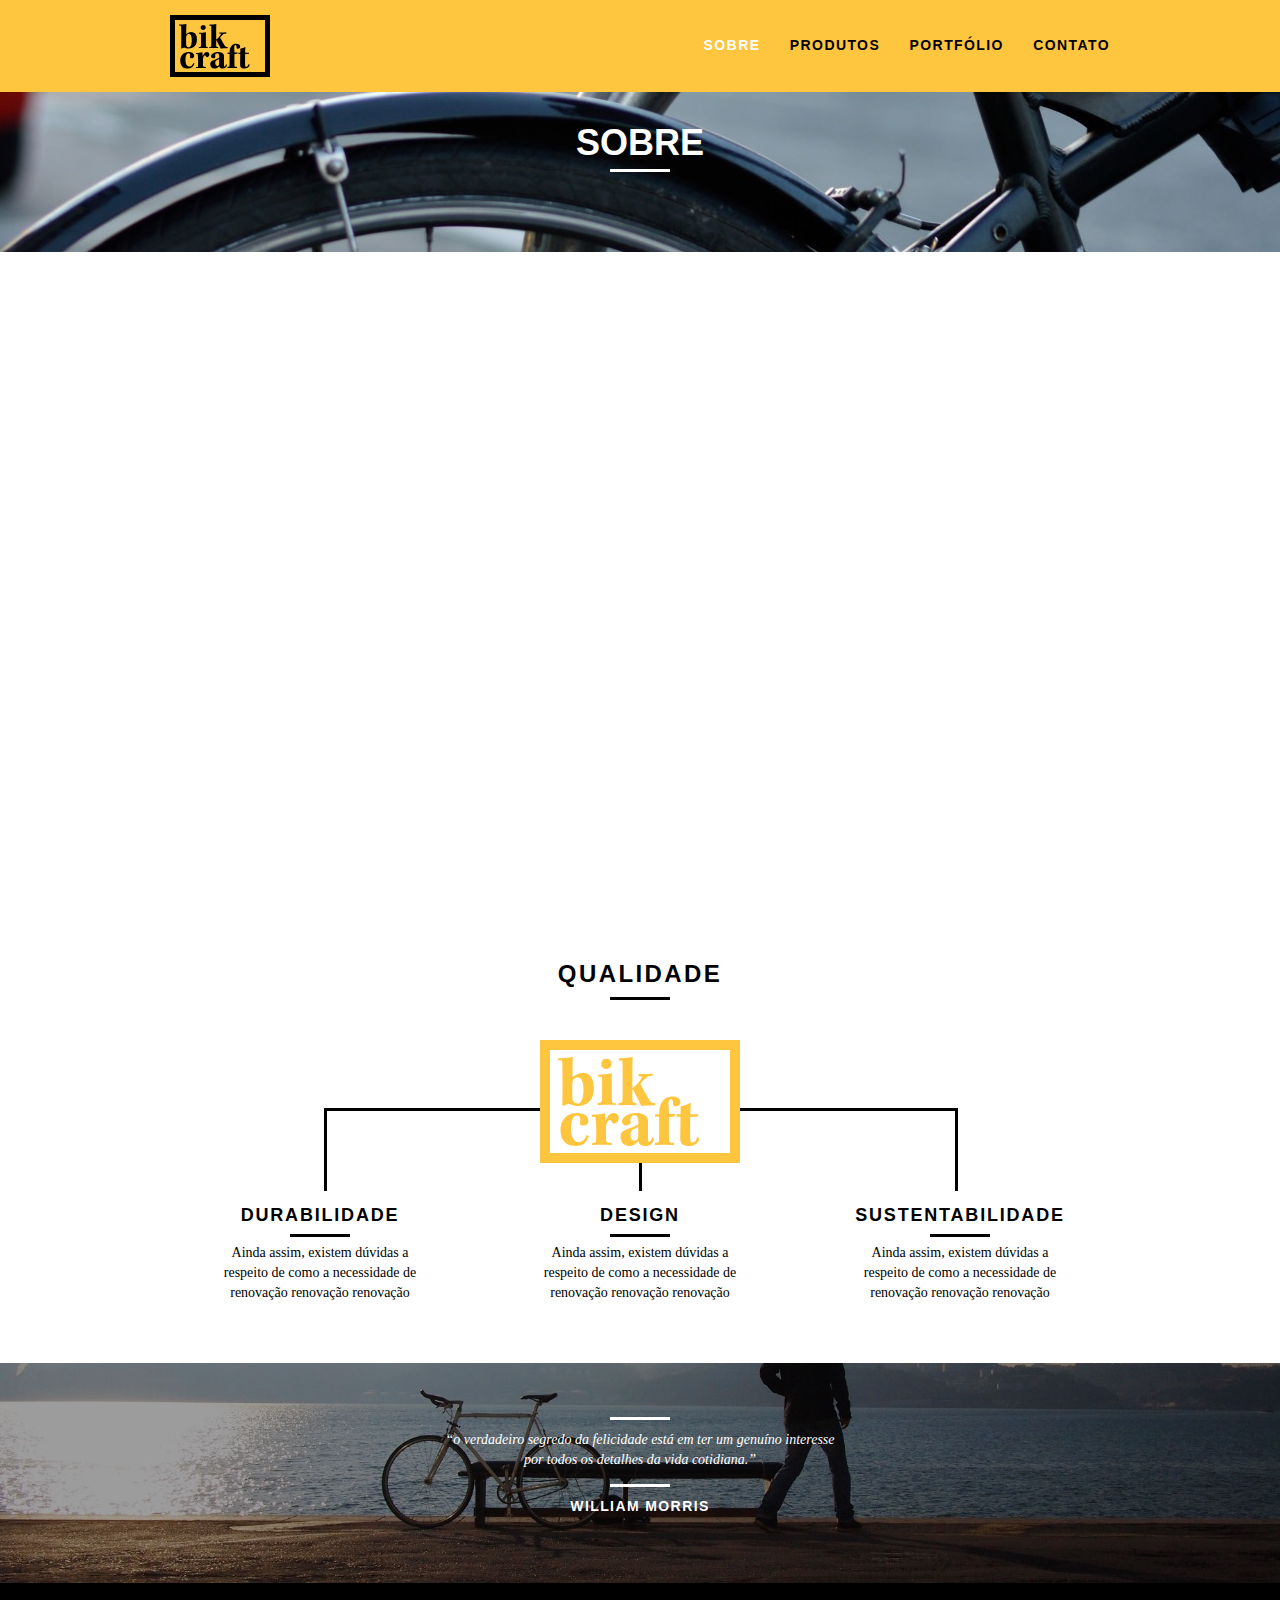
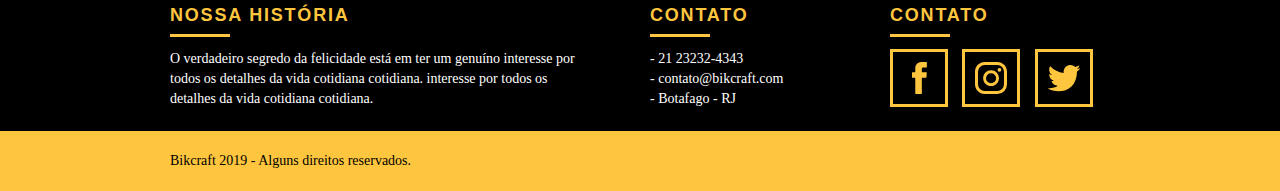
<file: sobre.html>
<!DOCTYPE html>
<html lang="pt-br">

<head>
	<meta charset="utf-8">
	<title>Bikcraft - Saiba mais sobre a gente</title>
	<meta name="description" content="Compre a sua bicicleta personalizada na Bikcraft. Possuímos modelos Passeio, Retrô e Esporte.">

	<meta property="og:type" content="website" />
	<meta property="og:title" content="Bikcraft - Saiba mais sobre a gente" />
	<meta property="og:description" content="Compre a sua bicicleta personalizada na Bikcraft. Possuímos modelos Passeio, Retrô e Esporte." />
	<meta property="og:url" content="http://bikcraft.com/sobre.html" />
	<meta property="og:image" content="http://bikcraft.com/img/og-image.png" />

	<meta name="viewport" content="width=device-width, initial-scale=1">

	<link rel="shortcut icon" href="favicon.ico">


	<link rel="stylesheet" href="css/style.css">
	<script>document.documentElement.classList.add("js");</script>
</head>

<body>

	<header class="header">
		<div class="container">
			<a href="index.html" class="grid-4">
				<img src="img/bikcraft.svg" alt="Bikcraft">
			</a>
			<nav class="grid-12 header_menu">
				<ul>
					<li><a href="sobre.html" class="menu_ativo">Sobre</a></li>
					<li><a href="produtos.html">Produtos</a></li>
					<li><a href="portfolio.html">Portfólio</a></li>
					<li><a href="contato.html">Contato</a></li>
				</ul>
			</nav>
		</div>
	</header>

	<section class="introducao-interna interna_sobre">
		<div class="container">
			<h1 data-anime="400" class="fadeInDown">Sobre</h1>
			<p data-anime="800" class="fadeInDown">conheça mais sobre a bikcraft</p>
		</div>
	</section>

	<section class="missao_sobre container fadeInDown" data-anime="1200">
		<div class="grid-10">
			<h2 class="subtitulo-interno">História, Missão e Visão</h2>
			<p>No mundo atual, a contínua expansão de nossa atividade cumpre um papel essencial na formulação da gestão inovadora da qual fazemos parte da qual fazemos parte.</p>
			<p>No mundo atual, a contínua expansão de nossa atividade cumpre um papel essencial na formulação da gestão inovadora da qual fazemos parte da qual fazemos parte.</p>
		</div>
		<div class="grid-6">
			<h2 class="subtitulo-interno">Valores</h2>
			<ul>
				<li>- Qualidade no processo com</li>
				<li>- Foco no cliente sem perder a</li>
				<li>- Diversão, preservando a</li>
				<li>- Natureza com sustentabilidade</li>
			</ul>
		</div>

		<div class="grid-16 foto-equipe">
			<img src="img/equipe-bikcraft.jpg" alt="Equipe Bikcraft">
		</div>

	</section>

	<section class="qualidade container">
		<h2 class="subtitulo">Qualidade</h2>
		<img src="img/bikcraft-qualidade.svg" alt="Bikcraft">
		<ul class="qualidade_lista">
			<li class="grid-1-3">
				<h3>Durabilidade</h3>
				<p>Ainda assim, existem dúvidas a respeito de como a necessidade de renovação renovação renovação</p>
			</li>
			<li class="grid-1-3">
				<h3>Design</h3>
				<p>Ainda assim, existem dúvidas a respeito de como a necessidade de renovação renovação renovação</p>
			</li>
			<li class="grid-1-3">
				<h3>Sustentabilidade</h3>
				<p>Ainda assim, existem dúvidas a respeito de como a necessidade de renovação renovação renovação</p>
			</li>
		</ul>
	</section>

	<div class="quebra">
		<blockquote class="quote-externo container">
			<p>“o verdadeiro segredo da felicidade está em ter um genuíno interesse por todos os detalhes da vida cotidiana.”</p>
			<cite>WILLIAM MORRIS</cite>
		</blockquote>
	</div>

	<footer>
		<div class="footer">
			<div class="container">

				<div class="grid-8 footer_historia">
					<h3>Nossa História</h3>
					<p>O verdadeiro segredo da felicidade está em ter um genuíno interesse por todos os detalhes da vida cotidiana cotidiana. interesse por todos os detalhes da vida cotidiana cotidiana.</p>
				</div>

				<div class="grid-4 footer_contato">
					<h3>Contato</h3>
					<ul>
						<li>- 21 23232-4343</li>
						<li>- contato@bikcraft.com</li>
						<li>- Botafago - RJ</li>
					</ul>
				</div>

				<div class="grid-4 footer_redes">
					<h3>Contato</h3>
					<ul>
						<li><a href="http://facebook.com" target="_blank"><img src="img/redes-sociais/facebook.svg" alt=" Facebook Bikcraft"></a></li>
						<li><a href="http://instagram.com" target="_blank"><img src="img/redes-sociais/instagram.svg" alt=" Facebook Bikcraft"></a></li>
						<li><a href="http://twitter.com" target="_blank"><img src="img/redes-sociais/twitter.svg" alt="Twitter Bikcraft	"></a></li>
					</ul>
				</div>

			</div>
		</div>

		<div class="copy">
			<div class="container">
				<p class="grid-16">Bikcraft 2019 - Alguns direitos reservados.</p>
			</div>
		</div>
	</footer>

	<!-- JavaScript -->
	<script src="./js/simple-anime.js"></script>
	<script src="./js/script.js"></script>
	<!-- JavaScript -->

</body>

</html>
</file>
<file: css/style.css>
html {
  line-height: 1.15;
  -webkit-text-size-adjust: 100%;
}
body {
  margin: 0;
}
main {
  display: block;
}
h1 {
  font-size: 2em;
  margin: 0.67em 0;
}
hr {
  box-sizing: content-box;
  height: 0;
  overflow: visible;
}
pre {
  font-family: monospace, monospace;
  font-size: 1em;
}
a {
  background-color: transparent;
}
abbr[title] {
  border-bottom: none;
  text-decoration: underline;
  text-decoration: underline dotted;
}
b,
strong {
  font-weight: bolder;
}
code,
kbd,
samp {
  font-family: monospace, monospace;
  font-size: 1em;
}
small {
  font-size: 80%;
}
sub,
sup {
  font-size: 75%;
  line-height: 0;
  position: relative;
  vertical-align: baseline;
}
sub {
  bottom: -0.25em;
}
sup {
  top: -0.5em;
}
img {
  border-style: none;
}
button,
input,
optgroup,
select,
textarea {
  font-family: inherit;
  font-size: 100%;
  line-height: 1.15;
  margin: 0;
}
button,
input {
  overflow: visible;
}
button,
select {
  text-transform: none;
}
button,
[type="button"],
[type="reset"],
[type="submit"] {
  -webkit-appearance: button;
}
button::-moz-focus-inner,
[type="button"]::-moz-focus-inner,
[type="reset"]::-moz-focus-inner,
[type="submit"]::-moz-focus-inner {
  border-style: none;
  padding: 0;
}
button:-moz-focusring,
[type="button"]:-moz-focusring,
[type="reset"]:-moz-focusring,
[type="submit"]:-moz-focusring {
  outline: 1px dotted ButtonText;
}
fieldset {
  padding: 0.35em 0.75em 0.625em;
}
legend {
  box-sizing: border-box;
  color: inherit;
  display: table;
  max-width: 100%;
  padding: 0;
  white-space: normal;
}
progress {
  vertical-align: baseline;
}
textarea {
  overflow: auto;
}
[type="checkbox"],
[type="radio"] {
  box-sizing: border-box;
  padding: 0;
}
[type="number"]::-webkit-inner-spin-button,
[type="number"]::-webkit-outer-spin-button {
  height: auto;
}
[type="search"] {
  -webkit-appearance: textfield;
  outline-offset: -2px;
}
[type="search"]::-webkit-search-decoration {
  -webkit-appearance: none;
}
::-webkit-file-upload-button {
  -webkit-appearance: button;
  font: inherit;
}
details {
  display: block;
}
summary {
  display: list-item;
}
template {
  display: none;
}
[hidden] {
  display: none;
}
a {
  text-decoration: none;
}
ol,
ul {
  list-style: none;
}
html,
body,
div,
span,
iframe,
h1,
h2,
h3,
h4,
h5,
h6,
p,
blockquote,
a,
em,
img,
dl,
dt,
dd,
ol,
ul,
li,
fieldset,
form,
label,
legend,
article,
footer,
header,
nav,
section,
main {
  margin: 0;
  padding: 0;
  border: 0;
  vertical-align: baseline;
}
h1,
h2,
h3,
h4,
h5,
h6,
p,
a,
ul {
  font-size: 1em;
  font-weight: 400;
}
*,
:before,
:after {
  -webkit-box-sizing: border-box;
  -moz-box-sizing: border-box;
  box-sizing: border-box;
}
.container {
  width: 960px;
  margin: 0 auto;
  padding: 0;
  position: relative;
}
.container:after,
.container:before {
  content: " ";
  display: table;
}
.container:after {
  clear: both;
}
.grid-1,
.grid-2,
.grid-3,
.grid-4,
.grid-5,
.grid-6,
.grid-7,
.grid-8,
.grid-9,
.grid-10,
.grid-11,
.grid-12,
.grid-13,
.grid-14,
.grid-15,
.grid-16,
.grid-1-3 {
  float: left;
  margin-left: 10px;
  margin-right: 10px;
}
.grid-1 {
  width: 40px;
}
.grid-2 {
  width: 100px;
}
.grid-3 {
  width: 160px;
}
.grid-4 {
  width: 220px;
}
.grid-5 {
  width: 280px;
}
.grid-6 {
  width: 340px;
}
.grid-7 {
  width: 400px;
}
.grid-8 {
  width: 460px;
}
.grid-9 {
  width: 520px;
}
.grid-10 {
  width: 580px;
}
.grid-11 {
  width: 640px;
}
.grid-12 {
  width: 700px;
}
.grid-13 {
  width: 760px;
}
.grid-14 {
  width: 820px;
}
.grid-15 {
  width: 880px;
}
.grid-16 {
  width: 940px;
}
.grid-1-3 {
  width: 300px;
}
@media only screen and (min-width: 788px) and (max-width: 979px) {
  .container {
    width: 768px;
  }
  .grid-1 {
    width: 28px;
  }
  .grid-2 {
    width: 76px;
  }
  .grid-3 {
    width: 124px;
  }
  .grid-4 {
    width: 172px;
  }
  .grid-5 {
    width: 220px;
  }
  .grid-6 {
    width: 268px;
  }
  .grid-7 {
    width: 316px;
  }
  .grid-8 {
    width: 364px;
  }
  .grid-9 {
    width: 412px;
  }
  .grid-10 {
    width: 460px;
  }
  .grid-11 {
    width: 508px;
  }
  .grid-12 {
    width: 556px;
  }
  .grid-13 {
    width: 604px;
  }
  .grid-14 {
    width: 652px;
  }
  .grid-15 {
    width: 700px;
  }
  .grid-16 {
    width: 748px;
  }
  .grid-1-3 {
    width: 236px;
  }
}
@media only screen and (max-width: 787px) {
  .container {
    width: 300px;
  }
  .grid-1,
  .grid-2,
  .grid-3,
  .grid-4,
  .grid-5,
  .grid-6,
  .grid-7,
  .grid-8,
  .grid-9,
  .grid-10,
  .grid-11,
  .grid-12,
  .grid-13,
  .grid-14,
  .grid-15,
  .grid-16,
  .grid-1-3 {
    width: 300px;
    margin: 0 0 20px;
    float: none;
  }
}
body {
  font-family: Arial, Helvetica, sans-serif;
}
p {
  font-family: Georgia, "Times New Roman", serif;
  font-size: 14px;
  line-height: 20px;
}
img {
  display: block;
  max-width: 100%;
}
.btn {
  border: 3px solid #fec63e;
  padding: 10px 30px;
  color: #fec63e;
  font-size: 14px;
  line-height: 20px;
  text-transform: uppercase;
  font-weight: 700;
  letter-spacing: 0.1em;
}
.btn:hover {
  color: #fff;
  border-color: #fff;
}
.btn.btn-preto:hover {
  color: #000;
  border-color: #000;
}
.subtitulo {
  font-size: 24px;
  line-height: 30px;
  font-weight: 700;
  letter-spacing: 0.1em;
  color: #000;
  text-transform: uppercase;
  text-align: center;
  margin-bottom: 40px;
}
.subtitulo:after {
  content: "";
  display: block;
  width: 60px;
  height: 3px;
  background: #000;
  margin: 8px auto;
}
.subtitulo-interno {
  font-size: 24px;
  line-height: 30px;
  font-weight: 700;
  letter-spacing: 0.1em;
  color: #000;
  text-transform: uppercase;
  margin-bottom: 20px;
}
.subtitulo-interno:after {
  content: "";
  display: block;
  width: 60px;
  height: 3px;
  background: #000;
  margin: 8px 0;
}
.header {
  position: fixed;
  top: 0;
  width: 100%;
  background: #fec63e;
  padding: 15px 0;
  z-index: 10;
}
.header_menu {
  text-align: right;
}
.header_menu ul li {
  display: inline-block;
  margin-left: 25px;
  margin-top: 20px;
}
.header_menu ul li a {
  color: #000;
  font-weight: 700;
  text-transform: uppercase;
  letter-spacing: 0.1em;
  font-size: 14px;
  line-height: 20px;
  padding: 10px 0;
}
.header_menu ul li a:hover {
  color: #fff;
}
.header_menu ul li a.menu_ativo {
  color: #fff;
}
.introducao {
  width: 100%;
  height: 380px;
  background: url(../img/bg.jpg) no-repeat center;
  background-size: cover;
  margin-top: 92px;
  text-align: center;
  padding-top: 80px;
}
.introducao h1 {
  font-size: 48px;
  color: #fff;
  font-weight: 700;
  text-transform: uppercase;
}
.quote-externo {
  max-width: 320px;
  margin: 0 auto;
  margin-bottom: 40px;
  color: #fff;
}
.quote-externo p {
  font-style: italic;
}
.quote-externo p:before,
.quote-externo p:after {
  content: "";
  display: block;
  width: 60px;
  height: 3px;
  background: #fff;
  margin: 14px auto 10px;
}
.quote-externo cite {
  font-style: normal;
  font-weight: 700;
  font-size: 14px;
  letter-spacing: 0.1em;
}
.introducao-interna {
  width: 100%;
  margin-top: 92px;
  height: 160px;
  text-align: center;
  color: #fff;
  padding-top: 30px;
}
.introducao-interna h1 {
  font-size: 36px;
  font-weight: 700;
  text-transform: uppercase;
}
.introducao-interna h1:after {
  content: "";
  display: block;
  width: 60px;
  height: 3px;
  background: #fff;
  margin: 6px auto 10px;
}
.produtos {
  padding: 60px 0;
}
.produtos_lista li {
  background: #fec63e;
  text-align: center;
}
.produtos_lista li img {
  margin: 0 auto;
}
.produtos_lista li h3 {
  font-weight: 700;
  font-size: 18px;
  line-height: 25px;
  text-transform: uppercase;
  letter-spacing: 0.1em;
  margin-top: 20px;
}
.produtos_lista li h3:after {
  content: "";
  display: block;
  width: 60px;
  height: 3px;
  background: #000;
  margin: 2px auto;
}
.produtos_lista li p {
  padding: 10px 20px 20px;
}
.produtos_icone {
  background: #000;
  padding: 20px;
}
.call {
  padding-top: 40px;
  text-align: center;
  clear: both;
}
.call p {
  margin-bottom: 20px;
}
.portfolio {
  width: 100%;
  background: #000;
  padding: 40px 0;
}
.portfolio .subtitulo {
  color: #fec63e;
}
.portfolio .subtitulo:after {
  background: #fec63e;
}
.portfolio_lista li:last-child {
  margin-top: 20px;
}
.portfolio .call p {
  color: #fff;
}
.qualidade {
  padding: 60px 0;
}
.qualidade:after {
  content: "";
  width: 634px;
  height: 83px;
  display: block;
  background: url(../img/linhas.svg) no-repeat center;
  position: absolute;
  top: 209px;
  right: 162px;
  z-index: -1;
}
.qualidade img {
  margin: 0 auto;
}
.qualidade_lista {
  padding-top: 20px;
  overflow: auto;
}
.qualidade_lista li {
  text-align: center;
  padding: 0 40px;
}
.qualidade_lista li h3 {
  font-weight: 700;
  font-size: 18px;
  line-height: 25px;
  text-transform: uppercase;
  letter-spacing: 0.1em;
  margin-top: 20px;
}
.qualidade_lista li h3:after {
  content: "";
  display: block;
  width: 60px;
  height: 3px;
  background: #000;
  margin: 6px auto;
}
.quebra {
  width: 100%;
  height: 220px;
  background: url(../img/bg-footer.jpg) no-repeat center;
  background-size: cover;
  text-align: center;
  padding-top: 40px;
}
.quebra .quote-externo {
  max-width: 400px;
}
.footer {
  width: 100%;
  background: #000;
  color: #fff;
  padding: 20px 0;
}
.footer h3 {
  font-size: 18px;
  line-height: 25px;
  color: #fec63e;
  text-transform: uppercase;
  letter-spacing: 0.1em;
  font-weight: 700;
}
.footer h3:after {
  content: "";
  display: block;
  width: 60px;
  height: 3px;
  background: #fec63e;
  margin: 6px 0 12px;
}
.footer_historia {
  padding-right: 40px;
}
.footer_contato ul li {
  font-size: 14px;
  line-height: 20px;
  font-family: Georgia, "Times New Roman", serif;
}
.footer_redes ul li {
  display: inline-block;
  margin-right: 10px;
}
.footer_redes ul li a {
  border: 3px solid #fec63e;
  display: block;
  padding: 10px;
}
.footer_redes ul li a:hover {
  border-color: #fff;
}
.copy {
  width: 100%;
  background: #fec63e;
  padding: 20px 0;
}
.js [data-slide] {
  position: relative;
}
.js [data-slide] > * {
  position: absolute;
  top: 0;
  opacity: 0;
}
.js [data-slide] > .active {
  position: relative;
  opacity: 1;
  transition: opacity 500ms;
}
.js [data-slide-nav] {
  display: block;
  text-align: center;
  margin-top: 20px;
}
.js [data-slide-nav] button {
  display: inline-block;
  width: 12px;
  height: 12px;
  margin: 4px;
  border: none;
  padding: 0;
  border-radius: 6px;
  text-indent: -99px;
  overflow: hidden;
  background: #1d1d1d;
}
.js [data-slide-nav] button.active {
  background: #fec63e;
}
.js [data-anime] {
  opacity: 0;
}
.js .fadeInDown {
  transform: translate3d(0, -20px, 0);
}
.js .anime {
  opacity: 1;
  transform: none;
  transition: opacity 800ms, transform 800ms;
}
.nao-aparece {
  visibility: hidden;
  position: absolute;
  height: 0;
}
#form-sucesso {
  color: #31aa39;
}
#form-erro {
  color: #f64540;
}
.interna_sobre {
  background: url(../img/bg-sobre.jpg) no-repeat center;
  background-size: cover;
}
.missao_sobre {
  padding-top: 60px;
}
.missao_sobre p {
  font-size: 18px;
  line-height: 25px;
  margin-bottom: 1em;
  padding-right: 60px;
}
.missao_sobre ul li {
  font-family: Georgia, "Times New Roman", serif;
  font-size: 18px;
  line-height: 30px;
}
.foto-equipe {
  padding-top: 20px;
}
.interna_produtos {
  background: url(../img/bg-produtos.jpg) no-repeat center;
  background-size: cover;
}
.produto_item {
  padding-top: 60px;
}
.produto_item h2 {
  color: #fff;
  font-size: 36px;
  text-transform: uppercase;
  letter-spacing: 0.1em;
  font-weight: 700;
  position: relative;
  top: -180px;
  text-align: center;
  margin-bottom: -56px;
}
.produto_item h2:after,
.produto_item h2:before {
  content: "";
  display: block;
  width: 60px;
  height: 3px;
  background: #fff;
  margin: 6px auto 8px;
}
.produto_icone {
  background: #000;
  padding: 70px 0;
}
.produto_icone img {
  margin: 0 auto;
}
.produto_info {
  background: #000;
}
.produto_info p {
  color: #fff;
  font-size: 18px;
  line-height: 25px;
  height: 180px;
  padding: 30px 40px;
}
.produto_info ul li {
  background: #fec63e;
  text-transform: uppercase;
  font-size: 18px;
  line-height: 20px;
  font-weight: 700;
  float: left;
  width: 229px;
  height: 49px;
  text-align: center;
  padding-top: 16px;
}
.produto_info ul li:nth-child(1),
.produto_info ul li:nth-child(2) {
  margin-bottom: 2px;
}
.produto_info ul li:nth-child(even) {
  margin-left: 2px;
}
.orcamento {
  background: #000;
  width: 100%;
  margin-top: 60px;
  padding: 40px 0;
}
.orcamento h2 {
  color: #fec63e;
}
.orcamento h2:after {
  background: #fec63e;
}
.form {
  padding-right: 60px;
}
.form label {
  display: block;
  color: #fff;
  font-family: Georgia, "Times New Roman", serif;
  font-size: 18px;
  line-height: 25px;
  margin-bottom: 4px;
}
.form input {
  display: block;
  width: 100%;
  border: 4px solid #fec63e;
  background: none;
  color: #fff;
  padding: 7px 10px;
  margin-bottom: 10px;
  outline: none;
  font-size: 14px;
  font-family: Georgia, "Times New Roman", serif;
}
.form textarea {
  display: block;
  width: 100%;
  height: 120px;
  border: 4px solid #fec63e;
  background: none;
  color: #fff;
  padding: 7px 10px;
  margin-bottom: 20px;
  outline: none;
  font-size: 14px;
  font-family: Georgia, "Times New Roman", serif;
}
.form button {
  padding: 7px 40px;
  background: none;
}
.orcamento_dados {
  color: #fff;
}
.orcamento_dados h3 {
  font-size: 18px;
  line-height: 25px;
  text-transform: uppercase;
  color: #fec63e;
  font-weight: 700;
}
.orcamento_dados span {
  display: block;
  font-size: 18px;
  line-height: 30px;
  font-family: Georgia, "Times New Roman", serif;
}
.orcamento_dados span:nth-of-type(2) {
  margin-bottom: 40px;
}
.orcamento_dados ul {
  padding-right: 60px;
}
.orcamento_dados ul li {
  font-family: Georgia, "Times New Roman", serif;
  font-size: 14px;
  padding: 10px 15px;
}
.orcamento_dados ul li:nth-child(odd) {
  background: #1d1d1d;
}
.orcamento_dados p {
  margin: 8px 0;
}
.interna_portfolio {
  background: url(../img/bg-portfolio.jpg) no-repeat center;
  background-size: cover;
}
.quote_clientes {
  padding: 60px 0;
  max-width: 460px;
  margin: 0 auto;
}
.quote_clientes p {
  text-align: center;
  font-family: Georgia, "Times New Roman", serif;
  font-size: 18px;
  line-height: 25px;
  font-style: italic;
  margin-bottom: 20px;
}
.quote_clientes cite {
  font-size: 18px;
  font-weight: 700;
  float: right;
  font-style: normal;
}
.rslides,
.rslides_portfolio {
  position: relative;
  list-style: none;
  overflow: hidden;
  width: 100%;
  padding: 0;
  margin: 0;
}
.rslides li,
.rslides_portfolio li {
  -webkit-backface-visibility: hidden;
  position: absolute;
  display: none;
  width: 100%;
  left: 0;
  top: 0;
}
.rslides li:first-child,
.rslides_portfolio li:first-child {
  position: relative;
  display: block;
  float: left;
}
.rslides img,
.rslides_portfolio img {
  display: block;
  height: auto;
  width: 100%;
  border: 0;
}
.rslides_tabs {
  text-align: center;
  margin-top: 14px;
}
.rslides_tabs li {
  display: inline;
  margin: 0 5px;
}
.rslides_tabs li a {
  display: inline-block;
  width: 12px;
  height: 12px;
  background: #1d1d1d;
  color: #1d1d1d;
  border-radius: 20px;
  overflow: hidden;
  text-indent: -200px;
}
.rslides_tabs li a:hover,
.rslides_tabs li.rslides_here a {
  background: #fec63e;
  color: #fec63e;
}
.interna_contato {
  background: url(../img/bg-contato.jpg) no-repeat center;
  background-size: cover;
}
.contato {
  padding: 40px 0;
}
.contato_form {
  padding-right: 60px;
}
.contato_form label {
  display: block;
  font-family: Georgia, "Times New Roman", serif;
  font-size: 18px;
  line-height: 25px;
  margin-bottom: 4px;
}
.contato_form input {
  display: block;
  width: 100%;
  border: 4px solid #fec63e;
  background: none;
  padding: 7px 10px;
  margin-bottom: 10px;
  outline: none;
  font-size: 14px;
  font-family: Georgia, "Times New Roman", serif;
}
.contato_form textarea {
  display: block;
  width: 100%;
  height: 120px;
  border: 4px solid #fec63e;
  background: none;
  padding: 7px 10px;
  margin-bottom: 20px;
  outline: none;
  font-size: 14px;
  font-family: Georgia, "Times New Roman", serif;
}
.contato_form button {
  padding: 7px 40px;
  background: none;
}
.orcamento_dados {
  color: #fff;
}
.contato_dados h3 {
  font-size: 18px;
  line-height: 25px;
  text-transform: uppercase;
  color: #fec63e;
  font-weight: 700;
}
.contato_dados span {
  display: block;
  font-size: 18px;
  line-height: 30px;
  font-family: Georgia, "Times New Roman", serif;
}
.contato_dados span:nth-of-type(even) {
  margin-bottom: 30px;
}
.contato_dados ul {
  margin-top: 10px;
}
.contato_dados ul li {
  display: inline-block;
  margin-right: 10px;
}
.contato_dados ul li a {
  border: 3px solid #fec63e;
  display: block;
  padding: 10px;
}
.contato_dados ul li a:hover {
  border-color: #000;
}
.contato_mapa {
  margin-bottom: 60px;
}
@media only screen and (min-width: 788px) and (max-width: 979px) {
  .qualidade:after {
    right: 66px;
  }
  .qualidade_lista li {
    padding: 0 10px;
  }
  .footer_redes ul li a {
    border: 3px solid #fec63e;
    display: block;
    padding: 6px;
  }
  .footer_redes ul li a img {
    width: 26px;
    height: 26px;
  }
  .produto_item h2 {
    top: -150px;
    margin-bottom: -56px;
  }
  .produto_icone {
    padding: 41px 0;
  }
  .produto_info p {
    font-size: 14px;
    line-height: 20px;
    height: 122px;
    padding: 20px 30px;
  }
  .produto_info ul li {
    width: 181px;
    height: 49px;
  }
}
@media only screen and (max-width: 787px) {
  .header {
    position: relative;
    padding-bottom: 0;
  }
  .header img {
    margin: 0 auto 10px;
  }
  .header_menu {
    text-align: center;
  }
  .header_menu ul li {
    margin: 5px;
  }
  .header_menu ul li a {
    border: 4px solid #000;
    width: 136px;
    display: block;
    float: left;
  }
  .header_menu ul li a:hover {
    border-color: #fff;
  }
  .header_menu ul li a.menu_ativo {
    border-color: #fff;
  }
  .introducao h1 {
    font-size: 36px;
  }
  .introducao {
    margin-top: 0;
    padding-top: 40px;
    background: url(../img/bg-mobile.jpg) no-repeat center;
    background-size: cover;
  }
  .introducao-interna {
    margin-top: 0;
  }
  .call {
    padding-top: 10px;
  }
  .qualidade:after {
    display: none;
  }
  .missao_sobre p {
    font-size: 14px;
    line-height: 20px;
    padding-right: 0;
  }
  .missao_sobre ul li {
    font-size: 14px;
    line-height: 25px;
  }
  .produto_item h2 {
    top: -100px;
    margin-bottom: -68px;
  }
  .produto_icone {
    padding: 41px 0;
  }
  .produto_info p {
    font-size: 14px;
    line-height: 20px;
    height: auto;
    padding: 20px 30px;
  }
  .produto_info ul li {
    width: 149px;
    height: 49px;
    font-size: 14px;
    line-height: 20px;
    padding-top: 14px;
  }
  .form {
    padding-right: 0;
  }
  .orcamento_dados ul {
    padding-right: 0;
  }
  .contato_form {
    padding-right: 0;
    margin-bottom: 40px;
  }
}
</file>
